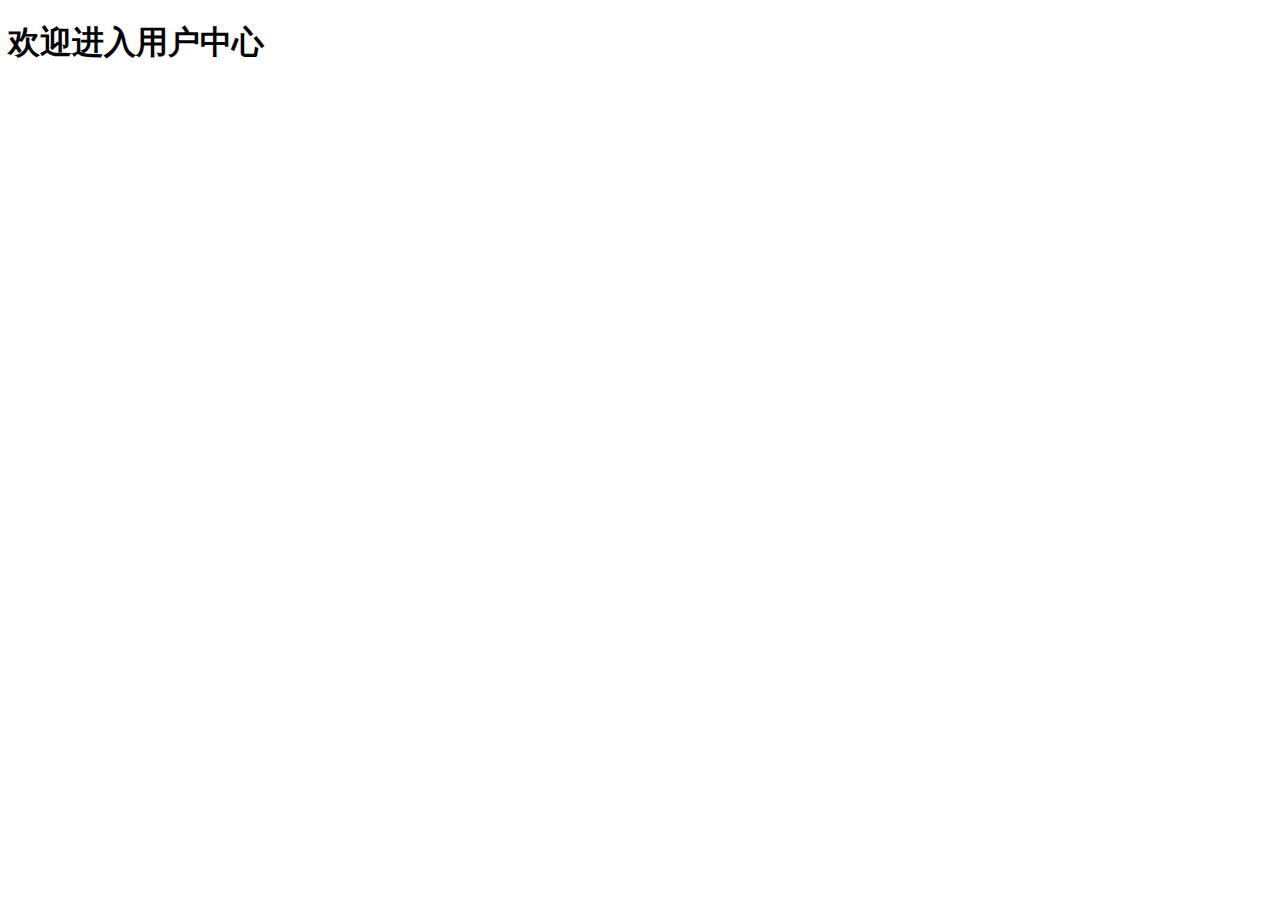
<file: client-b/src/main/resources/templates/list.html>
<!DOCTYPE html>
<html lang="en" xmlns:th="http://www.w3.org/1999/xhtml">
<head>
    <meta charset="UTF-8"/>
    <title>Title</title>
</head>
<body>

<h1>欢迎<a href="#" th:text="${username}"></a>进入用户中心</h1>

</body>
</html>
</file>
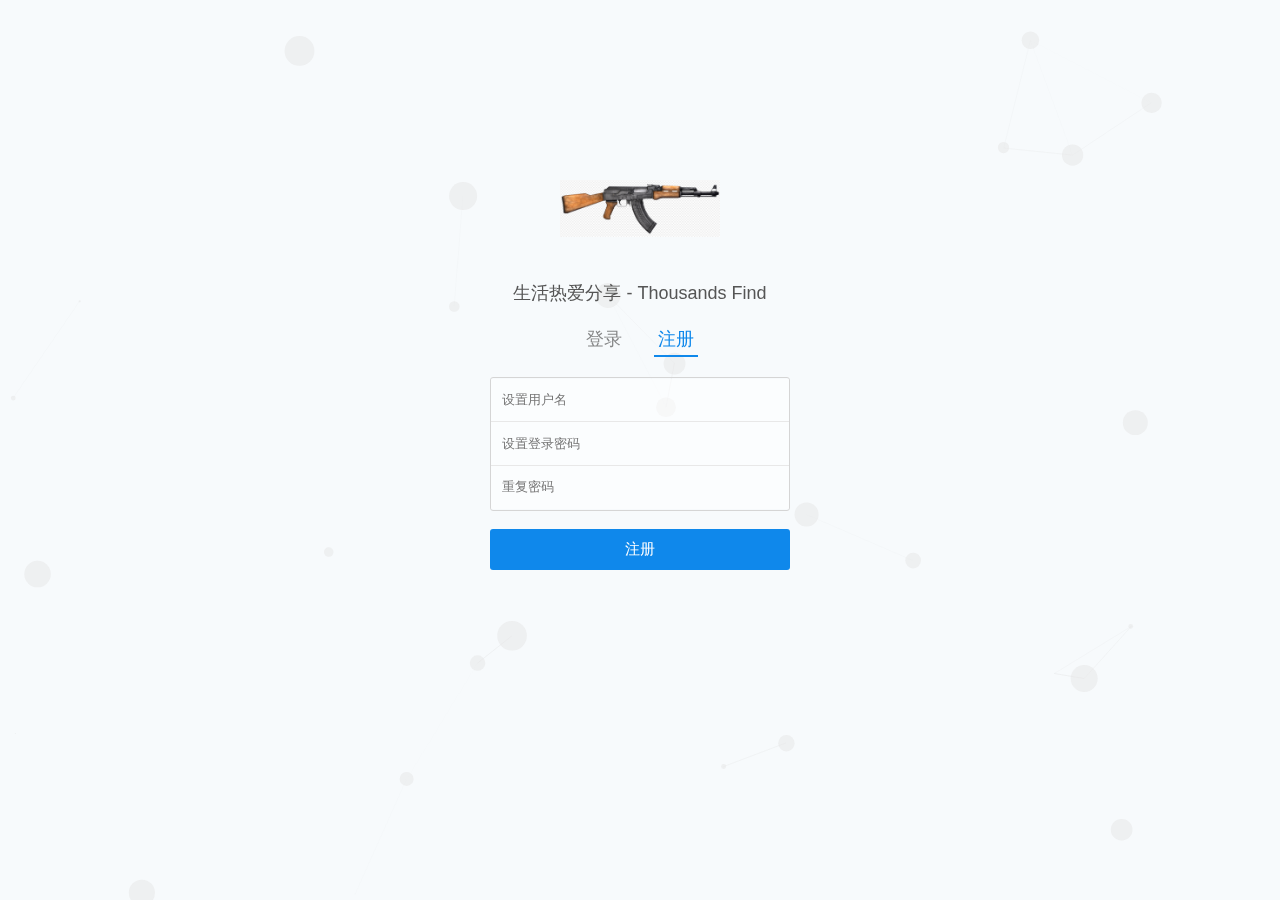
<file: sso-server/src/main/resources/templates/register.html>
<!DOCTYPE html>
<html lang="en">
<head>
    <meta charset="utf-8"/>
    <title>注册 - 登录 - SSO - Page</title>
    <link rel="stylesheet" type="text/css" href="../static/css/register-login.css"/>
</head>
<body>
<div id="box"></div>
<div class="cent-box register-box">
    <div class="cent-box-header">
        <h1 class="main-title hide">SSO</h1>
        <h2 class="sub-title">生活热爱分享 - Thousands Find</h2>
    </div>

    <div class="cont-main clearfix">
        <div class="index-tab">
            <div class="index-slide-nav">
                <a href="./login.html">登录</a>
                <a href="./register.html" class="active">注册</a>
                <div class="slide-bar slide-bar1"></div>
            </div>
        </div>
        <form id="form-register" method="post" onsubmit="return false;">
            <div class="login form">
                <div class="group">
                    <div class="group-ipt user">
                        <input type="text" name="username" id="username" class="ipt" placeholder="设置用户名"/>
                    </div>
                    <div class="group-ipt password">
                        <input type="password" name="password" id="password" class="ipt" placeholder="设置登录密码"/>
                    </div>
                    <div class="group-ipt password1">
                        <input type="password" name="password1" id="password1" class="ipt" placeholder="重复密码"/>
                    </div>
                    <!--<div class="group-ipt verify">-->
                    <!--<input type="text" name="verify" id="verify" class="ipt" placeholder="输入验证码" required>-->
                    <!--<img src="http://zrong.me/home/index/imgcode?id=" class="imgcode">-->
                    <!--</div>-->
                </div>
            </div>


            <div class="button">
                <button type="submit" class="login-btn register-btn" id="button"
                        onclick="REGISTER.reg()">注册</button>
            </div>
        </form>
    </div>
</div>

<!--<div class="footer">-->

<!--</div>-->

<script src='../static/js/particles.js' type="text/javascript"></script>
<script src='../static/js/background.js' type="text/javascript"></script>
<script src='../static/js/jquery.min.js' type="text/javascript"></script>
<script src='../static/js/layer/layer.js' type="text/javascript"></script>
<script src='../static/js/index.js' type="text/javascript"></script>
<script>

    var REGISTER = {
        param: {
            //单点登录系统的url
            surl: ""
        },
        inputcheck: function () {
            //不能为空检查
            if ($("#username").val().trim() == "") {
                alert("用户名不能为空");
                $("#username").focus();
                return false;
            }
            if ($("#password").val() == "") {
                alert("密码不能为空");
                $("#pwd").focus();
                return false;
            }
            //密码检查
            if ($("#password").val() != $("#password1").val()) {
                alert("确认密码和密码不一致，请重新输入！");
                $("#password1").select();
                $("#password1").focus();
                return false;
            }
            return true;
        },
//        beforeSubmit: function () {
//            //检查用户是否已经被占用
//            $.ajax({
//                url: REGISTER.param.surl + "/user/check/" + escape($("#regName").val()) + "/1?r=" + Math.random(),
//                success: function (data) {
//                    if (data.data) {
//                        //检查手机号是否存在
//                        $.ajax({
//                            url: REGISTER.param.surl + "/user/check/" + $("#phone").val() + "/2?r=" + Math.random(),
//                            success: function (data) {
//                                if (data.data) {
//                                    REGISTER.doSubmit();
//                                } else {
//                                    alert("此手机号已经被注册！");
//                                    $("#phone").select();
//                                }
//                            }
//                        });
//                    } else {
//                        alert("此用户名已经被占用，请选择其他用户名");
//                        $("#regName").select();
//                    }
//                }
//            });
//
//        },
        doSubmit: function () {
            $.post("/user/register", $("#form-register").serialize(), function (data) {
                if (data.status == 200) {
                    alert('用户注册成功，请登录！');
                    REGISTER.login();
                } else {
                    alert("注册失败！");
                }
            });
        },
        login: function () {
            location.href = "/login";
            return false;
        },
        reg: function () {
            if (this.inputcheck()) {
                this.doSubmit();
            }
        }
    };


    //    $('.imgcode').hover(function () {
    //        layer.tips("看不清？点击更换", '.verify', {
    //            time: 6000,
    //            tips: [2, "#3c3c3c"]
    //        })
    //    }, function () {
    //        layer.closeAll('tips');
    //    }).click(function () {
    //        $(this).attr('src', 'http://zrong.me/home/index/imgcode?id=' + Math.random());
    //    })
    //
    //    $(".login-btn").click(function () {
    //        var email = $("#email").val();
    //        var password = $("#password").val();
    //        var verify = $("#verify").val();
    //        // $.ajax({
    //        // url: 'http://www.zrong.me/home/index/userLogin',
    //        // type: 'post',
    //        // jsonp: 'jsonpcallback',
    //        //       jsonpCallback: "flightHandler",
    //        // async: false,
    //        // data: {
    //        // 	'email':email,
    //        // 	'password':password,
    //        // 	'verify':verify
    //        // },
    //        // success: function(data){
    //        // 	info = data.status;
    //        // 	layer.msg(info);
    //        // }
    //        // })
    //
    //    })
    //    $("#remember-me").click(function () {
    //        var n = document.getElementById("remember-me").checked;
    //        if (n) {
    //            $(".zt").show();
    //        } else {
    //            $(".zt").hide();
    //        }
    //    })
</script>
</body>
</html>
</file>
<file: sso-server/src/main/resources/static/css/register-login.css>
/*
			create by zrong.me
			请大家关注我的个人微博 说Z先生爱你
			也请大家关注我的个人网站 zrong.me
		*/
		*{
			padding: 0;
			margin: 0;
			list-style: none;
			text-decoration: none;
		}
		html,body{
			height: 100%;
			width: 100%;
			font-family: 'Helvetica Neue',Helvetica,'PingFang SC','Hiragino Sans GB','Microsoft YaHei',Arial,sans-serif;
			color: #555;
    		font-size: 15px;
    		line-height: 1.7;
		}
		input:focus{
			outline: none;
		}
		canvas{
  			display:block;
  			vertical-align:bottom;
		}
		#box{
			width: 100%;
  			height: 100%;
  			background-color: #F7FAFC;
  			background-image: url('');
  			background-size: cover;
  			background-position: 50% 50%;
  			background-repeat: no-repeat;
  			position: fixed;
  			top: 0;
  			left: 0;
  			right: 0;
  			bottom: 0;
  			z-index: 1;
		}
		.cent-box{
			width: 300px;
			height: 440px;
			vertical-align: middle;
			white-space: normal;
			margin: 0 auto;
			position: absolute;
			z-index: 2;
			left: 50%;
			top: 50%;
			margin-left: -150px;
			margin-top: -220px;
		}
		.register-box{
			height: 490px;
			margin-top: -270px;
		}
		.cent-box-header{
			text-align: center;
		}
		.hide{
			font: 0/0 a;
    		color: transparent;
    		text-shadow: none;
    		background-color: transparent;
    		border: 0;
		}
		.cent-box-header .main-title{
			width: 160px;
			height: 74px;
			margin: 0 auto;
			background: url('../images/1.png') no-repeat;
			background-size: contain;
		}
		.cent-box-header .sub-title{
			margin: 30px 0 20px;
    		font-weight: 400;
    		font-size: 18px;
    		line-height: 1;
		}
		.clearfix:before{
			content: '';
			display: table;
		}
		.index-tab{
			text-align: center;
			font-size: 18px;
			margin-bottom: 10px;
		}
		.index-tab .index-slide-nav{
			display: inline-block;
			position: relative;
		}
		.index-tab .index-slide-nav a{
			float: left;
			width: 4em;
			line-height: 35px;
			opacity: 0.7;
			-webkit-transition: opacity .15s,color .15s;
    		transition: opacity .15s,color .15s;
    		color: #555;
		}
		.index-tab .index-slide-nav a:hover{
			color: #0f88eb;
			opacity: 1;
		}
		.index-tab .index-slide-nav a.active{
			opacity: 1;
			color: #0f88eb;
		}
		.slide-bar{
			position: absolute;
    		left: 0;
    		bottom: 0;
    		margin: 0 .8em;
    		width: 2.4em;
    		height: 2px;
    		background: #0f88eb;
		}
		.slide-bar1{
			left: 4em;
		}
		.form{
			float: none;
			margin: auto;
			text-align: left;
			width: 300px;
		}
		.form .group{
			padding: 1px 0;
    		border: 1px solid #d5d5d5;
    		border-radius: 3px;
		}
		.form .group .group-ipt{
			position: relative;
    		margin: 0;
    		overflow: hidden;
		}
		.form .group .group-ipt input{
			padding: 1em .8em;
    		width: 100%;
    		box-sizing: border-box;
    		border: 0;
    		border-radius: 0;
    		box-shadow: none;
    		background: rgba(255,255,255,0.5);
    		font-family: 'Microsoft Yahei';
    		color: #666;
    		position: relative;
		}
		#password,#verify,#user,#password1{
			border-top: 1px solid #e8e8e8;
		}
		.imgcode{
			width: 95px;
			position: absolute;
			right: 0;
			top: 2px;
			cursor: pointer;
			height: 40px;
		}
		.button{
			margin-top:18px; 
		}
		#button{
			width: 100%;
			background: #0f88eb;
    		box-shadow: none;
    		border: 0;
    		border-radius: 3px;
    		line-height: 41px;
    		color: #fff;
    		display: block;
    		font-size: 15px;
    		cursor: pointer;
    		font-family: 'Microsoft Yahei';
		}
		#button:hover{
			background: #80c3f7;
		}
		.remember{
			margin-top: 10px;
			line-height: 30px;
		}
		.remember label{
			display: block;
		}
		.remember-me{
			font-size: 14px;
			float: left;
			position: relative;
			cursor: pointer;
		}
		.icon{
			width: 11px;
			height: 11px;
			display: block;
			border: 1px solid #ccc;
			float: left;
			margin-top: 8px;
			margin-right: 5px;
			cursor: pointer;
		}
		.zt{
			width: 9px;
			height: 9px;
			background: #0f88eb;
			margin: 1px;
			display: block;
		}
		#remember-me{
			position: absolute;
			left: 0;
			top: 8px;
			opacity: 0;
			cursor: pointer;
		}
		.forgot-password{
			float: right;
			font-size: 14px;
		}
		.forgot-password a{
			color: #555;
		}
		.forgot-password a:hover{
			text-decoration: underline;
		}
		.footer{
			position: fixed;
			width: 100%;
			height: 40px;
			bottom: 0;
			left: 0;
			text-align: center;
			color: #999;
			z-index: 2;
			padding-bottom: 10px;
			font-size: 13px;
		}
		.footer a{
			color: #666;
			text-decoration: underline;
		}
</file>
